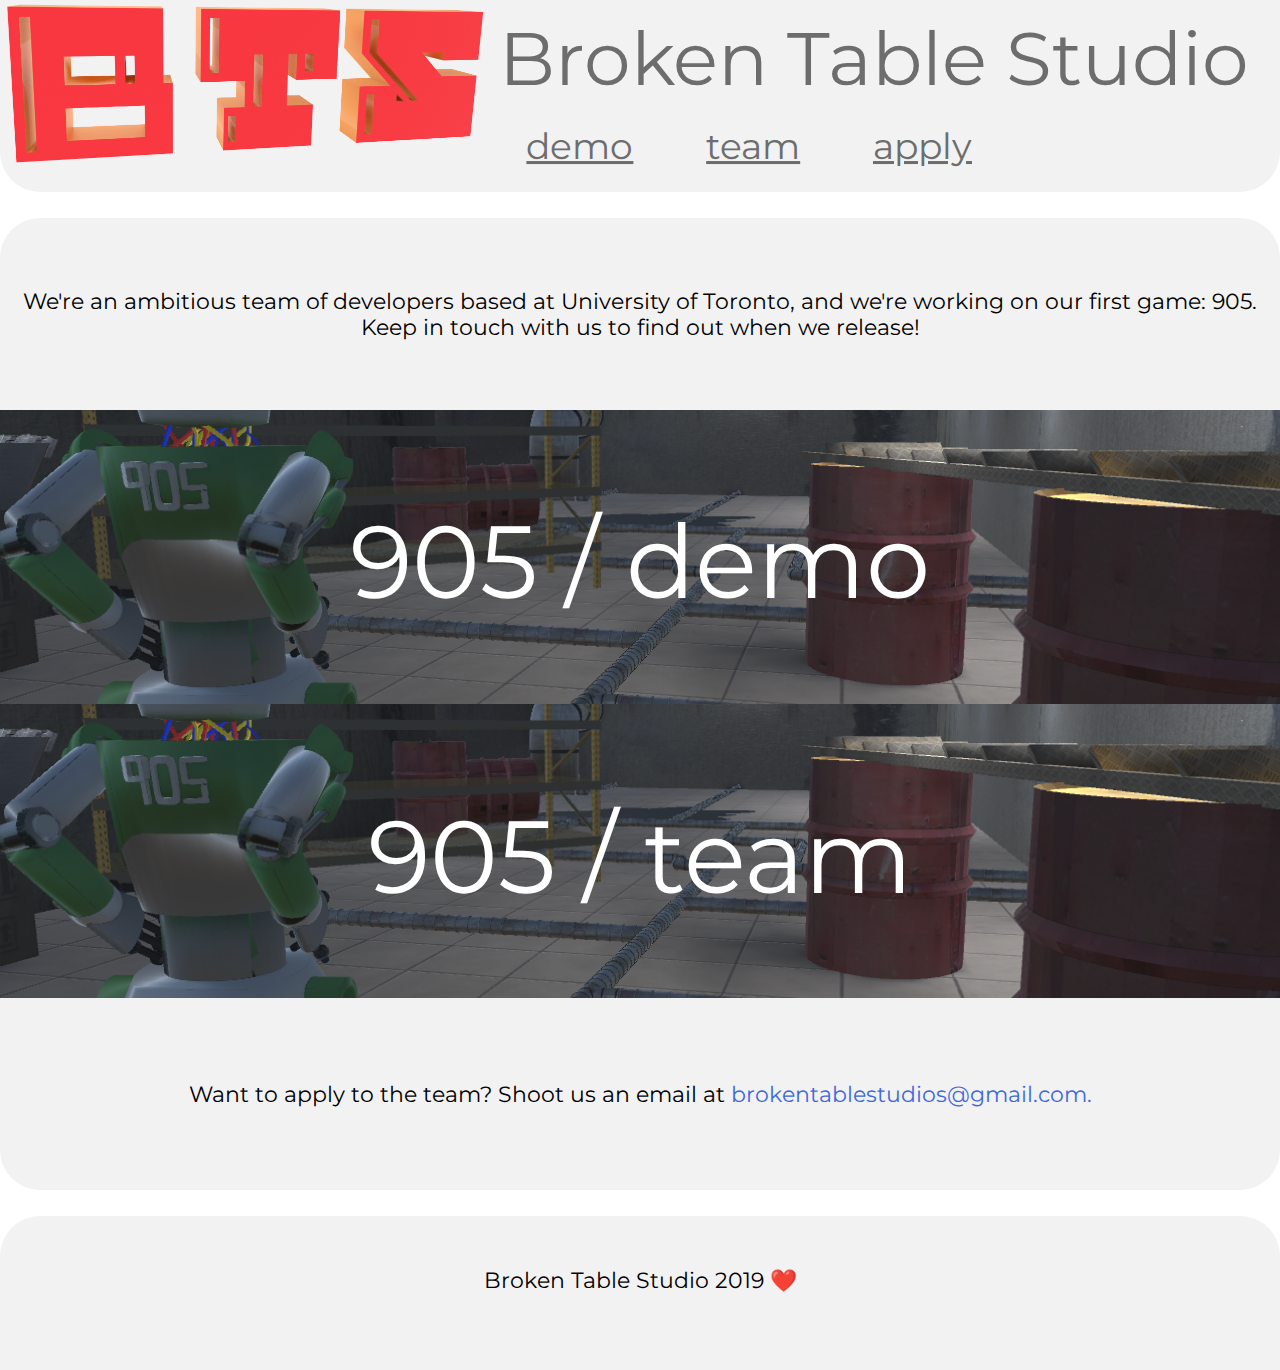
<file: index.html>
﻿<!DOCTYPE html>

<html lang="en" xmlns="http://www.w3.org/1999/xhtml">
<head>
    <meta charset="utf-8" />

    <link rel="stylesheet" href="https://use.fontawesome.com/releases/v5.7.2/css/all.css" integrity="sha384-fnmOCqbTlWIlj8LyTjo7mOUStjsKC4pOpQbqyi7RrhN7udi9RwhKkMHpvLbHG9Sr" crossorigin="anonymous">
    <link href="https://fonts.googleapis.com/css?family=Montserrat:400,700" rel="stylesheet">
    <link rel="stylesheet" href="css/main.css" />

    <title>Broken Table Studio</title>

</head>
<body>

    <div class="lower_container" id="top_banner">
        <img src="BTS_logo.png" id="logo" />
        <span id="logo_subtitle">Broken Table Studio</span>
        <div id="navbar_container">
            <ul class="navbar">
                <li><a href="demo.html" class="grey">demo</a></li>
                <li><a href="team.html" class="grey">team</a></li>
                <li><a href="team.html" class="grey">apply</a></li>
            </ul>
        </div>
    </div>

    <div class="upper_container">
        <div class="text_banner">
            We're an ambitious team of developers based at University of Toronto, and
            we're working on our first game: 905. <br />
            Keep in touch with us to find out when we release!
        </div>
    </div>

    <a href="demo.html">
        <div class="image_banner">
            <div class="image_banner_title">905 / demo</div>
        </div>
    </a>

    <a href="team.html">
        <div class="image_banner image_banner_2">
            <div class="image_banner_title">905 / team</div>
        </div>
    </a>

    <div class="lower_container">
        <div class="text_banner">
            Want to apply to the team? Shoot us an email at
            <a href="mailto:brokentablestudios@gmail.com" class="purple">brokentablestudios@gmail.com.</a>
        </div>
    </div>

    <div class="upper_container" id="bottom_panel">
        <div class="text_banner">
            Broken Table Studio 2019 ❤️
            <br />
            <a href="https://github.com/dhruvwarrier/905" class="purple">
                <i class="fab fa-github-square fa-2x grey-icon"></i>
            </a>
            <a href="https://www.facebook.com/Broken-Table-Studios-121772231983867/" class="purple">
                <i class="fab fa-facebook fa-2x grey-icon"></i>
            </a>
        </div>
    </div>

</body>
</html>
</file>
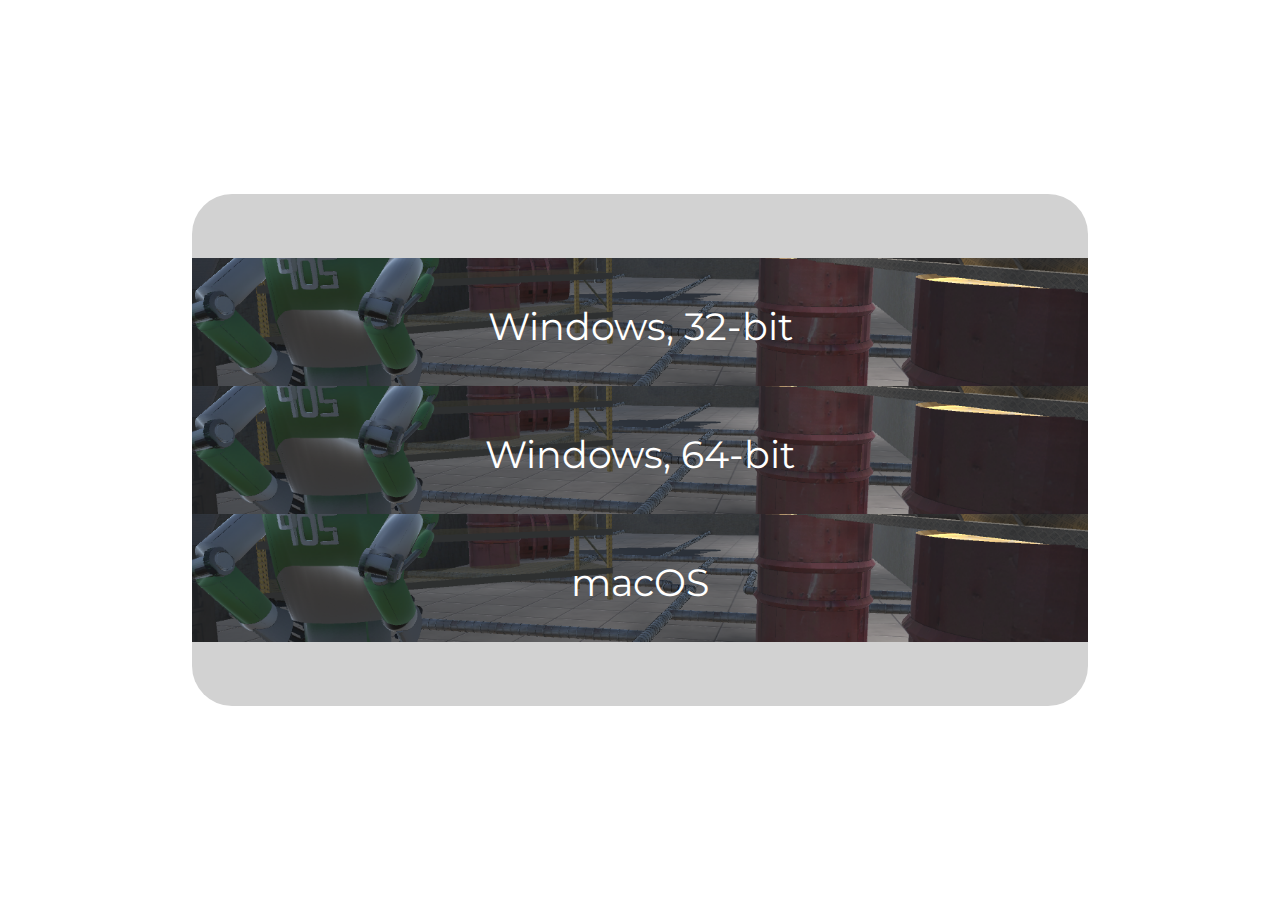
<file: demo.html>
﻿<!DOCTYPE html>

<html lang="en" xmlns="http://www.w3.org/1999/xhtml">
<head>
    <meta charset="utf-8" />

    <link rel="stylesheet" href="https://use.fontawesome.com/releases/v5.7.2/css/all.css" integrity="sha384-fnmOCqbTlWIlj8LyTjo7mOUStjsKC4pOpQbqyi7RrhN7udi9RwhKkMHpvLbHG9Sr" crossorigin="anonymous">
    <link href="https://fonts.googleapis.com/css?family=Montserrat:400,700" rel="stylesheet">
    <link rel="stylesheet" href="css/main.css" />
    <link rel="stylesheet" href="css/demo_team.css" />

    <title>Broken Table Studio: 905 / demo</title>

</head>
<body>

    <div class="main_container">

        <div class="upper_container"></div>

        <a href="builds/905_demo_32-bit.zip">
            <div class="image_banner image_banner_3">
                <div class="image_banner_title">
                    Windows, 32-bit
                    <i class="fas fa-download"></i>
                </div>
            </div>
        </a>

        <a href="builds/905_demo_64-bit.zip">
            <div class="image_banner image_banner_2">
                <div class="image_banner_title">
                    Windows, 64-bit
                    <i class="fas fa-download"></i>
                </div>
            </div>
        </a>

        <a href="builds/905_demo_macOS.zip">
            <div class="image_banner">
                <div class="image_banner_title">
                    macOS
                    <i class="fas fa-download"></i>
                </div>
            </div>
        </a> 

        <div class="lower_container"></div>

    </div>

</body>
</html>
</file>
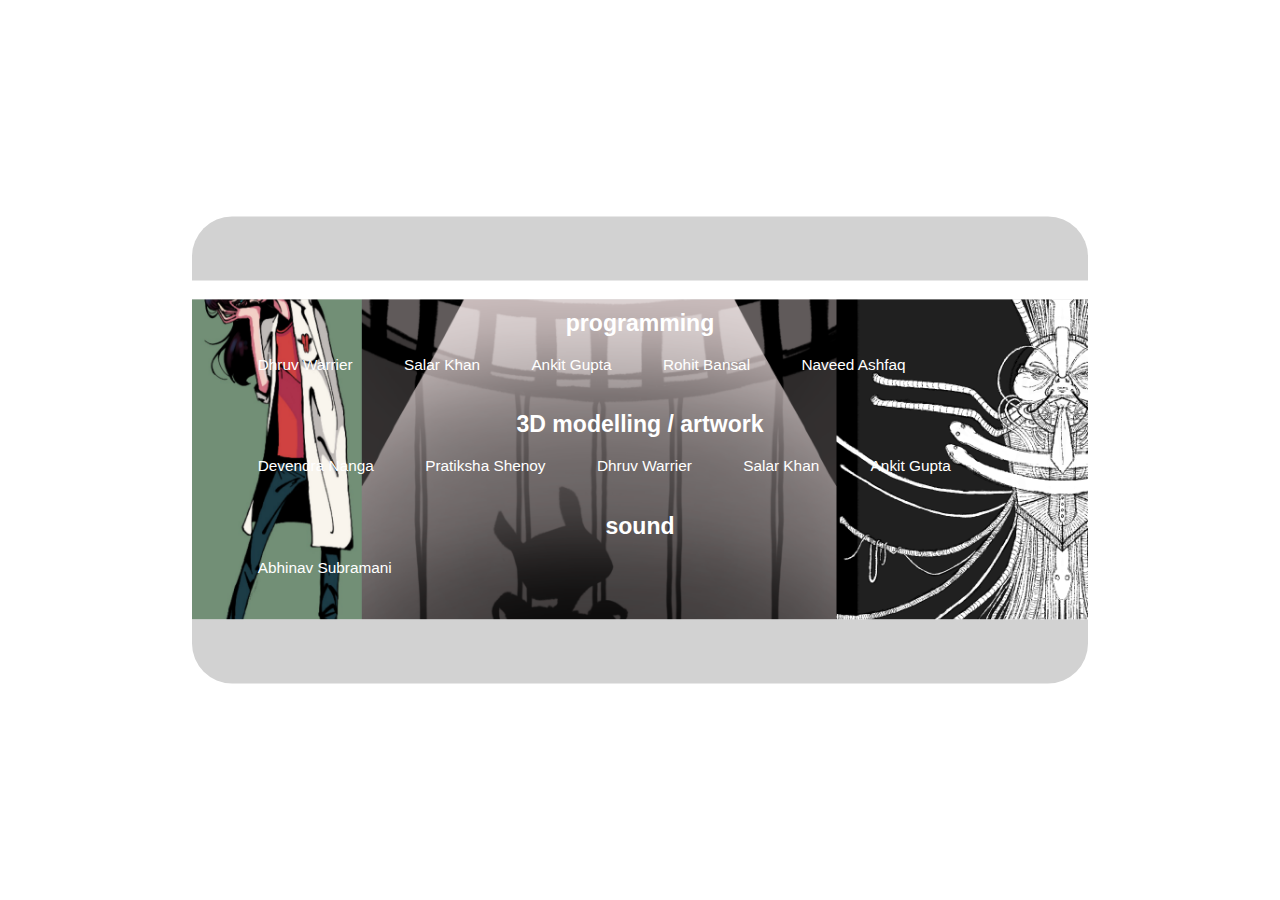
<file: team.html>
﻿<!DOCTYPE html>

<html lang="en" xmlns="http://www.w3.org/1999/xhtml">
<head>
    <meta charset="utf-8" />

    <link rel="stylesheet" href="https://use.fontawesome.com/releases/v5.7.2/css/all.css" integrity="sha384-fnmOCqbTlWIlj8LyTjo7mOUStjsKC4pOpQbqyi7RrhN7udi9RwhKkMHpvLbHG9Sr" crossorigin="anonymous">
    <link rel="icon" href="bts_logo_favicon.ico" />
    <link rel="stylesheet" href="css/main.css" />
    <link rel="stylesheet" href="css/demo_team.css" />

    <title>Broken Table Studio: 905 / team</title>
</head>
<body>

    <div class="main_container">

        <div class="upper_container">
            <a href="index.html">
                <i class="fas fa-caret-square-left"></i>
            </a>
        </div>

        <div class="middle_container">
            <div class="text_banner">

                <h2>programming</h2>
                <ul class="list_none">
                    <li>Dhruv Warrier</li>
                    <li>Salar Khan</li>
                    <li>Ankit Gupta</li>
                    <li>Rohit Bansal</li>
                    <li>Naveed Ashfaq</li>
                </ul>
                <br /><br />

                <h2>3D modelling / artwork</h2>
                <ul class="list_none">
                    <li>Devendra Nanga</li>
                    <li>Pratiksha Shenoy</li>
                    <li>Dhruv Warrier</li>
                    <li>Salar Khan</li>
                    <li>Ankit Gupta</li>
                </ul>
                <br /><br>

                <h2>sound</h2>
                <ul class="list_none">
                    <li>Abhinav Subramani</li>
                </ul>

            </div>
        </div>

        <div class="lower_container"></div>

    </div>

</body>
</html>
</file>
<file: css/main.css>
﻿
body, html {
    margin: 0;
}

a {
    text-decoration: none;    
}

    a.purple {
        color: #3e69dc;
    }

    a.grey {
        color: #6d6d6d;
        text-decoration:underline;
    }

.container {
    font-family: Montserrat, sans-serif;
    text-align: center;
}

#navbar_container {
    font-family: Montserrat, sans-serif;
    font-size: 2.8vw;
    transform:translateY(-20%);
    width:60%;
    overflow:hidden;
}

.navbar {
    list-style-type: none;
}

    .navbar li {
        float: left;
        padding: 0 10% 0 0;
    }

#top_banner {
    overflow: hidden;
    margin-bottom: 2%;
}

#logo {
    width: 38vw;
    float: left;
}

#logo_subtitle {
    font-family: Montserrat, sans-serif;
    color:#6d6d6d;
    float:left;
    margin-left:1%;
    margin-top:1%;
    font-size:5.8vw;
    overflow:hidden;
}

.text_banner {
    width: 100%;
    font-size: 1.7vw;
    font-family: Montserrat, sans-serif;
    text-align: center;
    position: relative;
    top: 50%;
    left: 50%;
    transform: translate(-50%, -50%);
}

.upper_container {
    background-color:#f2f2f2;
    border-radius: 40px 40px 0 0;
    height: 15vw;
    overflow: hidden;
}

.lower_container {
    background-color: #f2f2f2;
    border-radius: 0 0 40px 40px;
    height: 15vw;
    overflow: hidden;
}

.image_banner {
    background-image: url("../website_banner.png");
    background-position: center;
    background-repeat: no-repeat;
    background-size: cover;
    height: 23vw;
    text-align: center;
    font-family: Montserrat, sans-serif;
    overflow: hidden;
}

.image_banner_title {
    margin-top: 7%;
    font-size: 8vw;
    color: white;
}

.image_banner:hover {
    opacity:0.8;
}

#image_banner_2 {
    background-image: url("../website_banner_2.png");
}

#bottom_panel {
    margin-top: 2%;
    height: 12vw;
}

.fab {
    margin:1%;
}
</file>
<file: css/demo_team.css>
﻿
.main_container {
    position:absolute;
    top:50%;
    left:50%;
    transform: translate(-50%, -50%);
    width:70%;
}

.upper_container {
    height:5vw;
    background-color:#d2d2d2;
}

.middle_container {
    height: 25vw;
    background-color: #d2d2d2;
    background-image: url("../website_banner_2.png");
    background-position: center;
    background-repeat: no-repeat;
    background-size: cover;
}

.text_banner {
    font-size:1.2vw;
    transform:translate(-50%, -65%);
    color: white;
}

.list_none {
    list-style-type:none;
}

    .list_none li {
        float:left;
        padding: 0 3% 0 3%;
    }

.lower_container {
    height: 5vw;
    background-color: #d2d2d2;
}

.image_banner {
    height:10vw;
}

.image_banner_title {
    font-size:3vw;
    margin-top: 5%;
}
</file>
